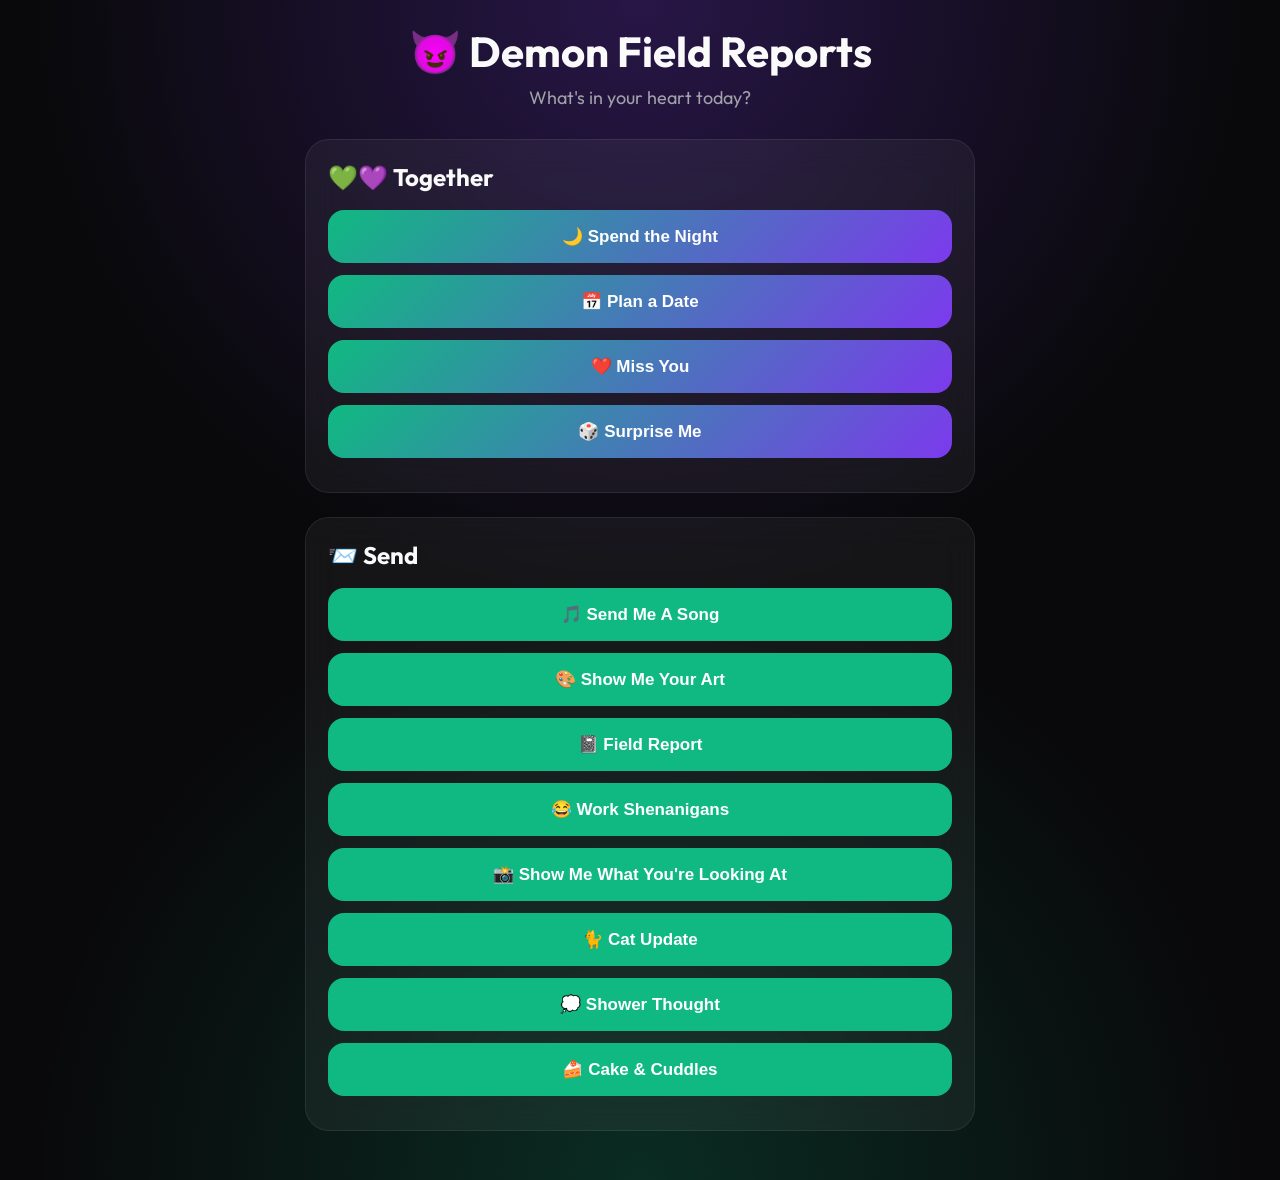
<file: VS2/index.html>
<!DOCTYPE html>
<html lang="en">
<head>

<meta charset="UTF-8">
<meta name="viewport" content="width=device-width, initial-scale=1.0">

<title>Demon Field Reports</title>

<link rel="preconnect" href="https://fonts.googleapis.com">
<link rel="preconnect" href="https://fonts.gstatic.com" crossorigin>

<link href="https://fonts.googleapis.com/css2?family=Outfit:wght@300;400;500;600;700&display=swap" rel="stylesheet">

<style>

:root{

--green:#10B981;
--purple:#7C3AED;
--bg:#09090B;
--card:#18181B;
--text:#FAFAFA;
--muted:#A1A1AA;

}

*{
margin:0;
padding:0;
box-sizing:border-box;
}

body{

font-family:'Outfit',sans-serif;

background:
radial-gradient(circle at top,#7C3AED44 0%,transparent 45%),
radial-gradient(circle at bottom,#10B98133 0%,transparent 45%),
var(--bg);

color:var(--text);

min-height:100vh;

}

.app{

max-width:720px;

margin:auto;

padding:25px;

}

header{

text-align:center;

margin-bottom:30px;

}

header h1{

font-size:42px;

margin-bottom:8px;

}

header p{

color:var(--muted);

font-size:18px;

}

.card{

background:rgba(255,255,255,.05);

backdrop-filter:blur(18px);

border-radius:24px;

padding:22px;

margin-bottom:24px;

border:1px solid rgba(255,255,255,.08);

}

.card h2{

margin-bottom:18px;

}

button{

width:100%;

padding:16px;

margin-bottom:12px;

border:none;

border-radius:16px;

font-size:17px;

font-weight:600;

cursor:pointer;

color:white;

transition:.2s;

}

button:hover{

transform:translateY(-2px);

}

.shared{

background:linear-gradient(135deg,var(--green),var(--purple));

}

.me{

background:var(--green);

}

.brett{

background:var(--purple);

}

.submenu{

display:none;

padding-left:15px;

margin-bottom:10px;

}

dialog{

border:none;

border-radius:24px;

padding:24px;

width:min(90vw,500px);

background:#1C1C21;

color:white;

}

dialog::backdrop{

background:rgba(0,0,0,.6);

}

textarea{

width:100%;

min-height:120px;

margin-top:15px;

padding:15px;

border:none;

border-radius:14px;

background:#2C2C34;

color:white;

font-family:inherit;

font-size:16px;

}

.sendRow{

display:flex;

gap:10px;

margin-top:15px;

}

.sendRow button{

margin:0;

}

</style>

</head>

<body>

<div class="app">

<header>

<h1>😈 Demon Field Reports</h1>

<p>What's in your heart today?</p>

</header><section class="card">

<h2>💚💜 Together</h2>

<button id="nightButton" class="shared">
🌙 Spend the Night
</button>

<div id="nightMenu" class="submenu">

<button class="shared actionButton"
data-title="💤 Sleep Only"
data-message="I'd really like to just sleep next to you. ❤️">

💤 Sleep Only

</button>

<button class="shared actionButton"
data-title="❤️ Cuddles"
data-message="I'd really love to cuddle with you.">

❤️ Cuddles

</button>

<button class="shared actionButton"
data-title="🎬 Movie First"
data-message="Let's watch a movie first.">

🎬 Movie First

</button>

<button class="shared actionButton"
data-title="☕ Coffee / Tea"
data-message="Coffee or tea together sounds perfect.">

☕ Coffee / Tea

</button>

<button class="shared actionButton"
data-title="🔥 Open To More"
data-message="I'm open to seeing where the evening goes.">

🔥 Open To More

</button>

<button class="shared actionButton"
data-title="🍳 Breakfast Together"
data-message="I'd love to wake up and have breakfast together.">

🍳 Breakfast Together

</button>

</div>

<button id="planDate" class="shared">
📅 Plan a Date
</button>

<button id="missYou" class="shared">
❤️ Miss You
</button>

<button id="surpriseMe" class="shared">
🎲 Surprise Me
</button>

</section>

<section class="card">

<h2>📨 Send</h2>

<button id="sendSong" class="me">
🎵 Send Me A Song
</button>

<button id="sendArt" class="me">
🎨 Show Me Your Art
</button>

<button id="fieldReport" class="me">
📓 Field Report
</button>

<button id="workShenanigans" class="me">
😂 Work Shenanigans
</button>

<button id="lookingAt" class="me">
📸 Show Me What You're Looking At
</button>

<button id="catUpdate" class="me">
🐈 Cat Update
</button>

<button id="showerThought" class="me">
💭 Shower Thought
</button>

<button id="cakeCuddles" class="me">
🍰 Cake & Cuddles
</button>

</section>

<dialog id="popup">

<h2 id="popupTitle"></h2>

<p id="popupMessage"></p>

<textarea
id="popupText"
placeholder="Write your message here..."
></textarea>

<div class="sendRow">

<button id="sendMessage" class="shared">

Send

</button>

<button id="closePopup" class="brett">

Close

</button>

</div>

</dialog>
<script>

const popup = document.getElementById("popup");
const popupTitle = document.getElementById("popupTitle");
const popupMessage = document.getElementById("popupMessage");
const popupText = document.getElementById("popupText");

document.getElementById("nightButton").onclick = () => {

    const menu = document.getElementById("nightMenu");

    menu.style.display =
        menu.style.display === "block" ? "none" : "block";

};

document.querySelectorAll(".actionButton").forEach(button => {

    button.onclick = () => {

        popupTitle.textContent = button.dataset.title;
        popupMessage.textContent = button.dataset.message;

        popupText.style.display = "none";

        popup.showModal();

    };

});

function openTextbox(title,message){

    popupTitle.textContent = title;
    popupMessage.textContent = message;

    popupText.value="";

    popupText.style.display="block";

    popup.showModal();

}

document.getElementById("planDate").onclick = () =>
openTextbox("📅 Plan a Date","What are you thinking?");

document.getElementById("surpriseMe").onclick = () =>
openTextbox("🎲 Surprise Me","Tell them anything...");

document.getElementById("sendSong").onclick = () =>
openTextbox("🎵 Send Me A Song","Paste a Spotify, Apple Music, or YouTube link.");

document.getElementById("fieldReport").onclick = () =>
openTextbox("📓 Field Report","Write today's report.");

document.getElementById("workShenanigans").onclick = () =>
openTextbox("😂 Work Shenanigans","What happened at work?");

document.getElementById("lookingAt").onclick = () =>
openTextbox("📸 Show Me What You're Looking At","Describe it for now. Photo uploads are coming.");

document.getElementById("catUpdate").onclick = () =>
openTextbox("🐈 Cat Update","Tell them what your cat is doing.");

document.getElementById("showerThought").onclick = () =>
openTextbox("💭 Shower Thought","What's on your mind?");

document.getElementById("sendArt").onclick = () =>
openTextbox("🎨 Show Me Your Art","Describe it or paste a link for now.");

document.getElementById("cakeCuddles").onclick = () =>
openTextbox("🍰 Cake & Cuddles","Write your sweet message.");

document.getElementById("missYou").onclick = () => {

    popupTitle.textContent="❤️ Miss You";

    popupMessage.textContent="❤️ Miss You ❤️";

    popupText.style.display="none";

    popup.showModal();

};

document.getElementById("closePopup").onclick = () => {

    popup.close();

};

document.getElementById("sendMessage").onclick = () => {

    alert(
        "Eventually this will send through Firebase.\\n\\nFor now your message is:\\n\\n" +
        popupText.value
    );

    popup.close();

};

</script>

</body>
</html>
</file>
